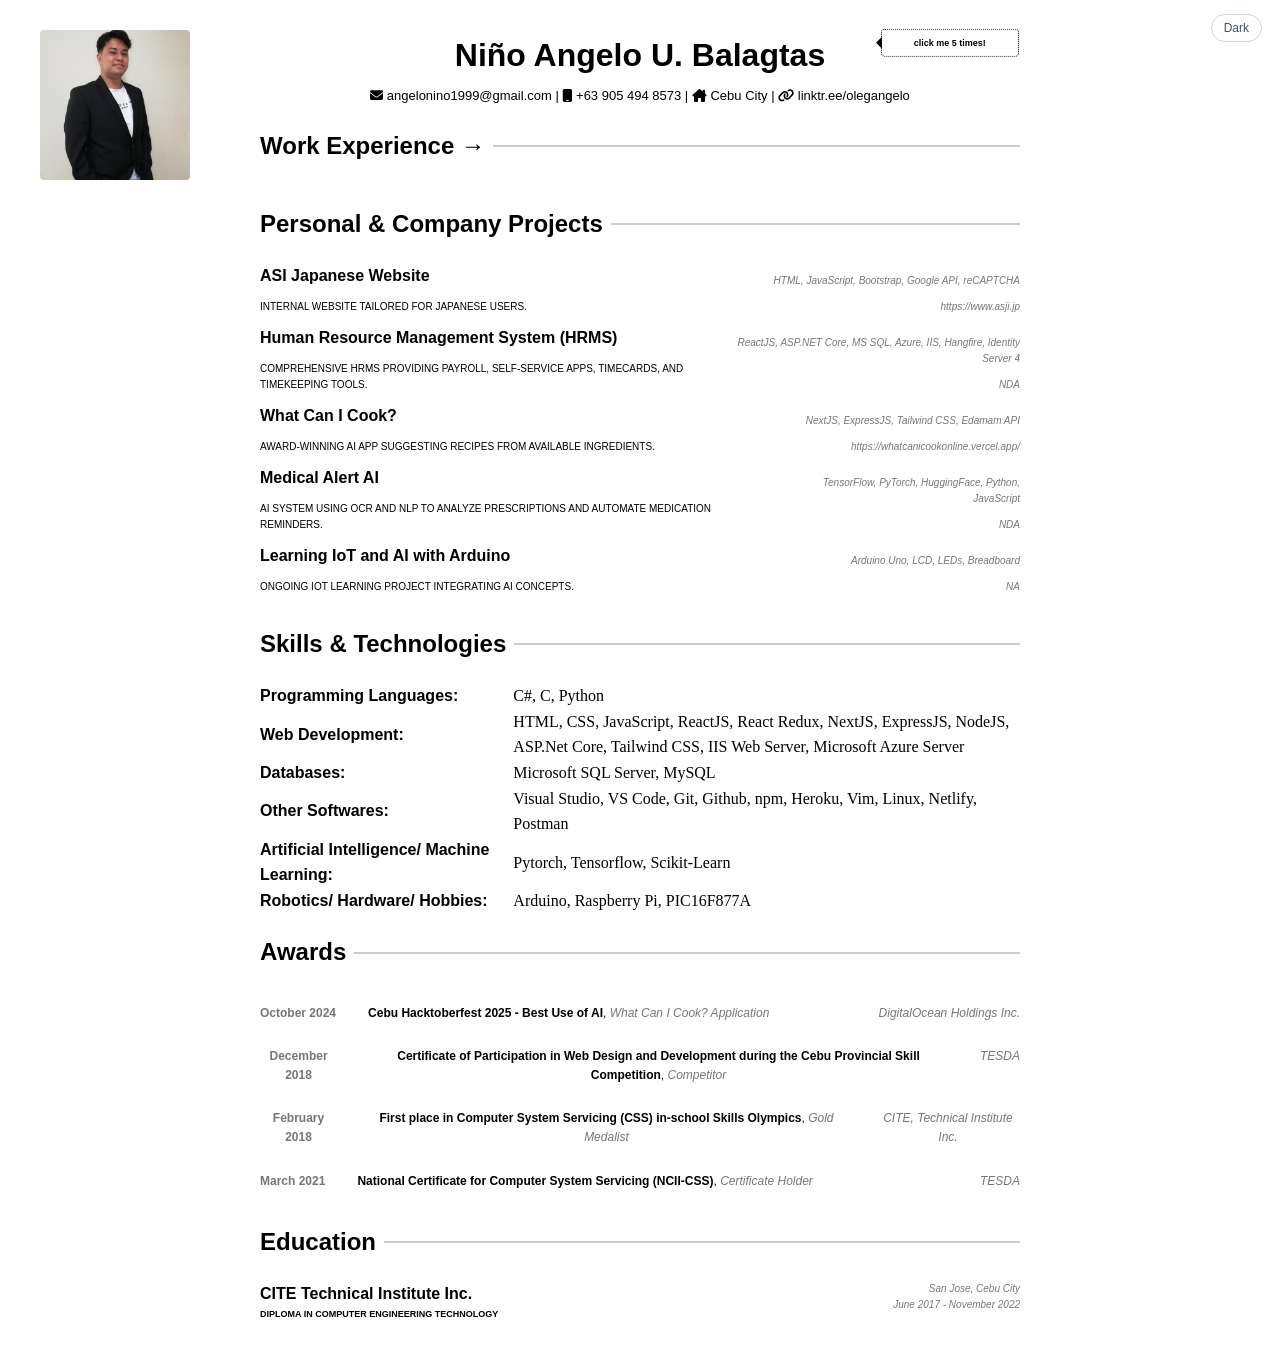
<file: index.html>
<!DOCTYPE html>
<html lang="en">
  <head>
    <meta charset="UTF-8" />
    <title>Niño Angelo Balagtas - CV</title>

    <link rel="stylesheet" href="index.css">
    <link rel="stylesheet" href="https://cdnjs.cloudflare.com/ajax/libs/font-awesome/6.7.2/css/all.min.css">
  </head>

  <body>
    <button id="theme-toggle" class="theme-toggle" type="button" aria-label="Switch to dark mode" title="Toggle dark mode">Dark</button>
    <header>
      <div class="profile-photo">
        <img src="profile.jpg" alt="Profile Photo">
      </div>
      
      <h1>
        <span class="tooltip" onclick="clickMeTooltip()">
        Ni&ntilde;o Angelo U.  Balagtas
          <span class="tooltiptext">click me <span id="counter">5</span> times!</span>
        </span>
      </h1>

      <div class="contact">
        <i class="fa fa-envelope"></i>
        <a href="mailto:angelonino1999@gmail.com" target="_blank">angelonino1999@gmail.com |</a>
        <i class="fa fa-mobile"></i> +63 905 494 8573 |
        <i class="fa fa-house-chimney"></i> Cebu City |
        <i class="fa fa-link"></i>
        <a href="https://linktr.ee/olegangelo" target="_blank">linktr.ee/olegangelo</a>
      </div>

    </header>

    <main>
      <!-- WORK EXPERIENCE -->
      <div class="divider-with-text">
        <a class="word-exp-link" href="experience.html">
          <h2>Work Experience →</h2>
        </a>
        <hr class="hr-divider">
      </div>

      <!-- PROJECTS -->
      <div class="divider-with-text">
        <h2>Personal & Company Projects</h2><hr class="hr-divider">
      </div>

      <section>
        <div class="proj-content">
          <div>
            <h4>ASI Japanese Website</h4>
            <p class="proj-description">Internal website tailored for Japanese users. 
          </div>
          <div class="proj-right">
            <p>HTML, JavaScript, Bootstrap, Google API, reCAPTCHA</p>
            <a href="https://www.asji.jp" target="_blank">https://www.asji.jp</a></p>
          </div>
        </div>
      </section>

      <section>
        <div class="proj-content">
          <div>
            <h4>Human Resource Management System (HRMS)</h4>
            <p class="proj-description">Comprehensive HRMS providing payroll, self-service apps, timecards, and timekeeping tools.</p>
          </div>
          <div class="proj-right">
            <p>ReactJS, ASP.NET Core, MS SQL, Azure, IIS, Hangfire, Identity Server 4</p>
            <p>NDA</p>
          </div>
        </div>
      </section>

      <section>
        <div class="proj-content">
          <div>
            <h4>What Can I Cook?</h4>
            <p class="proj-description">Award-winning AI app suggesting recipes from available ingredients.</p>
          </div>
          <div class="proj-right">
            <p class="tech">NextJS, ExpressJS, Tailwind CSS, Edamam API</p>
            <a href="https://whatcanicookonline.vercel.app" target="_blank">https://whatcanicookonline.vercel.app/</a>
          </div>
        </div>
      </section>

      <section>
        <div class="proj-content">
          <div>
            <h4>Medical Alert AI</h4>
            <p class="proj-description">AI system using OCR and NLP to analyze prescriptions and automate medication reminders.</p>
          </div>
          <div class="proj-right">
            <p class="tech">TensorFlow, PyTorch, HuggingFace, Python, JavaScript</p>
            <p>NDA</p>
          </div>
        </div>
      </section>

      <section>
        <div class="proj-content">
          <div>
            <h4>Learning IoT and AI with Arduino</h4>
            <p class="proj-description">Ongoing IoT learning project integrating AI concepts.</p>
          </div>
          <div class="proj-right">
            <p class="tech">Arduino Uno, LCD, LEDs, Breadboard</p>
            <p>NA</p>
          </div>
        </div>
      </section>

      <!-- SKILLS -->
      <div class="divider-with-text">
        <h2>Skills & Technologies</h2><hr class="hr-divider">
      </div>

      <div class="skills">
        <div>
          <strong>Programming Languages:</strong>
          <p>C#, C, Python</p>
        </div>

        <div>
          <strong>Web Development:</strong>
          <p>HTML, CSS, JavaScript, ReactJS, React Redux, NextJS, ExpressJS, NodeJS, ASP.Net Core, Tailwind CSS, IIS Web Server, Microsoft Azure Server</p>
        </div>

        <div>
          <strong>Databases:</strong>
          <p>Microsoft SQL Server, MySQL</p>
        </div>

        <div>
          <strong>Other Softwares:</strong>
          <p>Visual Studio, VS Code, Git, Github, npm, Heroku, Vim, Linux, Netlify, Postman</p>
        </div>

        <div>
          <strong>Artificial Intelligence/ Machine Learning:</strong>
          <p>Pytorch, Tensorflow, Scikit-Learn</p>
        </div>

        <div>
          <strong>Robotics/ Hardware/ Hobbies:</strong>
          <p>Arduino, Raspberry Pi, PIC16F877A</p>
        </div>

      </div>

      <!-- AWARDS -->
      <div class="divider-with-text">
        <h2>Awards</h2><hr class="hr-divider">
      </div>

      <div class="award-data">
        <div>
          <p class="award-date">October 2024</p>
          <p><strong>Cebu Hacktoberfest 2025 - Best Use of AI</strong>, <span> What Can I Cook? Application</span></p>
          <p class="award-giver">DigitalOcean Holdings Inc.</p>
        </div>

        <div>
          <p class="award-date">December 2018</p>
          <p><strong>Certificate of Participation in Web Design and Development during the Cebu Provincial Skill Competition</strong>, <span>Competitor</span></p>
          <p class="award-giver">TESDA</p>
        </div>

        <div>
          <p class="award-date">February 2018</p>
          <p><strong>First place in Computer System Servicing (CSS) in-school Skills Olympics</strong>, <span>Gold Medalist</span></p>
          <p class="award-giver">CITE, Technical Institute Inc.</p>
        </div>

        <div>
          <p class="award-date">March 2021</p>
          <p><strong>National Certificate for Computer System Servicing (NCII-CSS)</strong>, <span>Certificate Holder</span></p>
          <p class="award-giver">TESDA</p>
        </div>
      </div>

      <!-- EDUCATION -->
      <div class="divider-with-text">
        <h2>Education</h2><hr class="hr-divider">
      </div>

      <section>
        <div class="experience-header">
          <div>
            <h4>CITE Technical Institute Inc.</h4>
            <h6>Diploma in Computer Engineering Technology</h6>
          </div>

          <div>
            <p class="address">San Jose, Cebu City</p>
            <p class="date">June 2017 - November 2022</p>
          </div>
        </div>
      </section>

    </main>

    <script src="index.js" type="text/javascript"></script>
  </body>
</html>
</file>
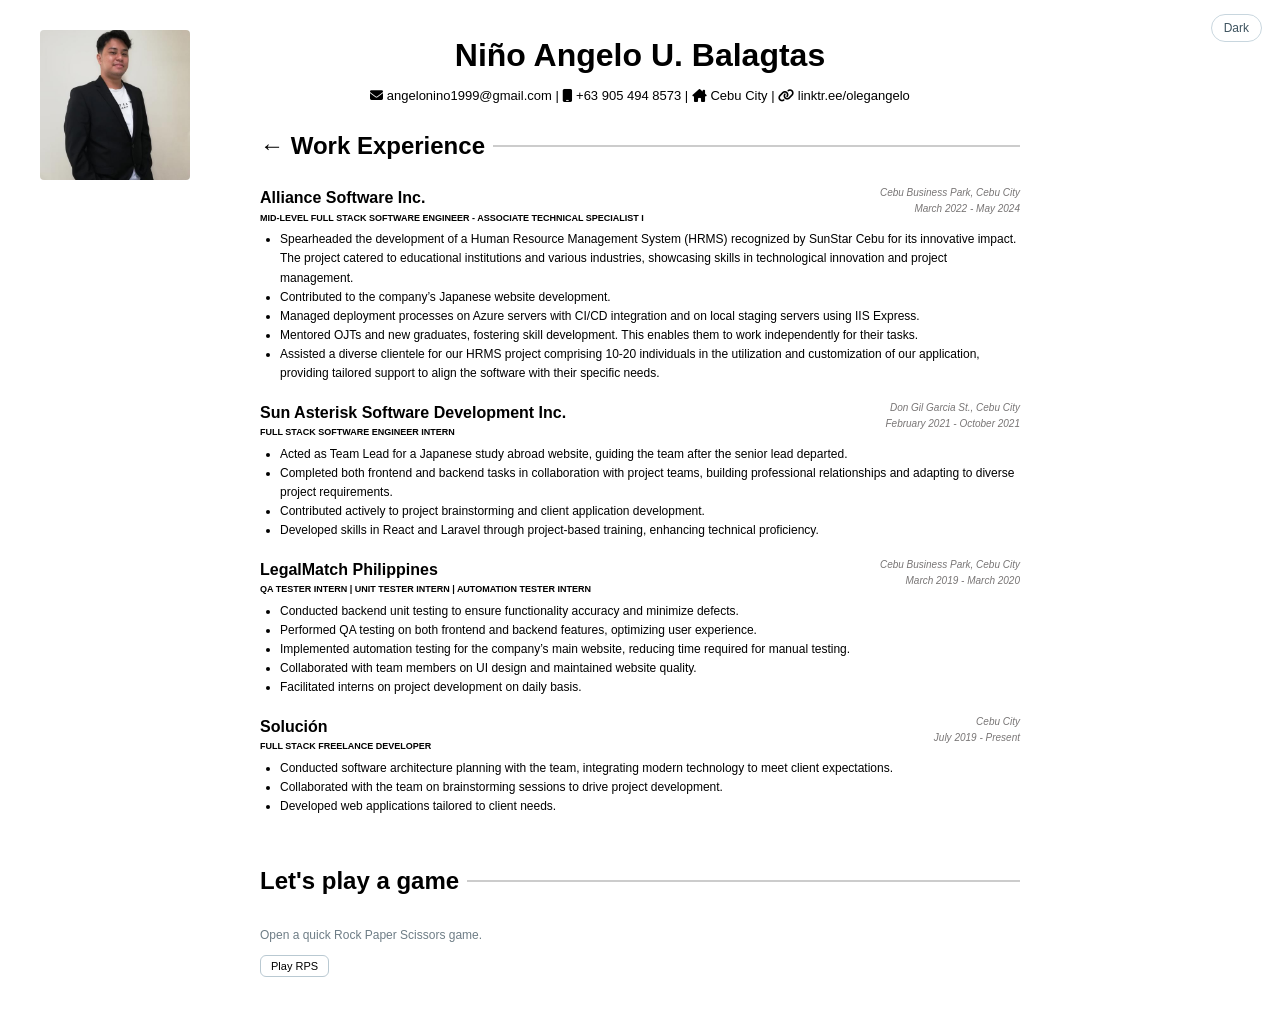
<file: experience.html>
<!DOCTYPE html>
<html lang="en">
  <head>
    <meta charset="UTF-8" />
    <title>Niño Angelo Balagtas - CV</title>

    <link rel="stylesheet" href="index.css">
    <link rel="stylesheet" href="https://cdnjs.cloudflare.com/ajax/libs/font-awesome/6.7.2/css/all.min.css">
  </head>

  <body>
    <button id="theme-toggle" class="theme-toggle" type="button" aria-label="Switch to dark mode" title="Toggle dark mode">Dark</button>
    <header>
      <div class="profile-photo">
        <img src="profile.jpg" alt="Profile Photo">
      </div>
      <h1>Ni&ntilde;o Angelo U. Balagtas</h1>
      <div class="contact">
        <i class="fa fa-envelope"></i>
        <a href="mailto:angelonino1999@gmail.com" target="_blank">angelonino1999@gmail.com |</a>
        <i class="fa fa-mobile"></i> +63 905 494 8573 |
        <i class="fa fa-house-chimney"></i> Cebu City |
        <i class="fa fa-link"></i>
        <a href="https://linktr.ee/olegangelo" target="_blank">linktr.ee/olegangelo</a>
      </div>

    </header>

    <main>
      <!-- WORK EXPERIENCE -->
      <div class="divider-with-text">
        <a class="word-exp-link" href="index.html">
          <h2>← Work Experience</h2>
        </a>
        <hr class="hr-divider">
      </div>

      <section>
        <div class="experience-header">
          <div>
            <h4>Alliance Software Inc.</h4>
            <h6>Mid-level Full Stack Software Engineer - Associate Technical Specialist I</h6>
          </div>
          <div>
            <p class="address">Cebu Business Park, Cebu City</p>
            <p class="date">March 2022 - May 2024</p>
          </div>
        </div>
        <ul>
          <li>Spearheaded the development of a Human Resource Management System (HRMS) recognized by SunStar Cebu for its innovative impact. The project catered to educational institutions and various industries, showcasing skills in technological innovation and project management.</li>
          <li>Contributed to the company’s Japanese website development.</li>
          <li>Managed deployment processes on Azure servers with CI/CD integration and on local staging servers using IIS Express.</li>
          <li>Mentored OJTs and new graduates, fostering skill development. This enables them to work independently for their tasks.</li>
          <li>Assisted a diverse clientele for our HRMS project comprising 10-20 individuals in the utilization and customization of our application, providing tailored support to align the software with their specific needs.</li>
        </ul>
      </section>

      <section>
        <div class="experience-header">
          <div>
            <h4>Sun Asterisk Software Development Inc.</h4>
            <h6>Full Stack Software Engineer Intern</h6>
          </div>
          <div>
            <p class="address">Don Gil Garcia St., Cebu City</p>
            <p class="date">February 2021 - October 2021</p>
          </div>
        </div>
          <ul>
            <li>Acted as Team Lead for a Japanese study abroad website, guiding the team after the senior lead departed.</li>
            <li>Completed both frontend and backend tasks in collaboration with project teams, building professional relationships and adapting to diverse project requirements.</li>
            <li> Contributed actively to project brainstorming and client application development.</li>
            <li> Developed skills in React and Laravel through project-based training, enhancing technical proficiency.</li>
          </ul>
      </section>

      <section>
        <div class="experience-header">
          <div>
            <h4>LegalMatch Philippines</h4>
            <h6>QA Tester Intern | Unit Tester Intern | Automation Tester Intern</h6>
          </div>
          <div>
            <p class="address">Cebu Business Park, Cebu City</p>
            <p class="date">March 2019 - March 2020</p>
          </div>
        </div>
        <ul>
          <li>Conducted backend unit testing to ensure functionality accuracy and minimize defects.</li>
          <li>Performed QA testing on both frontend and backend features, optimizing user experience.</li>
          <li>Implemented automation testing for the company’s main website, reducing time required for manual testing.</li>
          <li>Collaborated with team members on UI design and maintained website quality.</li>
          <li>Facilitated interns on project development on daily basis.</li>
        </ul>
      </section>

      <section>
        <div class="experience-header">
          <div>
            <h4>Solución</h4>
            <h6>Full Stack Freelance Developer</h6>
          </div>
          <div>
            <p class="address">Cebu City</p>
            <p class="date">July 2019 - Present</p>
          </div>
        </div>
        <ul>
          <li>Conducted software architecture planning with the team, integrating modern technology to meet client expectations.</li>
          <li>Collaborated with the team on brainstorming sessions to drive project development.</li>
          <li>Developed web applications tailored to client needs.</li>
        </ul>
      </section>

      <section class="playground-section">
        <div class="divider-with-text">
          <h2>Let's play a game</h2>
          <hr class="hr-divider">
        </div>
        <p class="playground-note">Open a quick Rock Paper Scissors game.</p>
        <div class="playground-controls">
          <button id="open-rps-modal" type="button">Play RPS</button>
        </div>
      </section>

    </main>

    <div id="rps-modal" class="rps-modal" aria-hidden="true">
      <div class="rps-modal-card" role="dialog" aria-modal="true" aria-labelledby="rps-title">
        <button id="close-rps-modal" class="rps-close" type="button" aria-label="Close game">×</button>
        <h3 id="rps-title">Rock Paper Scissors</h3>
        <p class="rps-subtitle">Choose one:</p>
        <div class="rps-actions">
          <button class="rps-choice" data-choice="Rock" type="button">Rock</button>
          <button class="rps-choice" data-choice="Paper" type="button">Paper</button>
          <button class="rps-choice" data-choice="Scissors" type="button">Scissors</button>
        </div>
        <p id="rps-result" class="rps-result" aria-live="polite">Result will show here.</p>
      </div>
    </div>

    <script src="index.js" type="text/javascript"></script>
    <script src="rps.js" type="text/javascript"></script>
  </body>
</html>
</file>
<file: index.css>
body {
    background-color: white;
    font-family: Arial, sans-serif;
    margin: 30px 40px;
    line-height: 1.6;
}

:root {
    --accent-soft: #8fb8cc;
    --accent-strong: #5e93ac;
    --surface-soft: #f7fbfd;
}

.theme-toggle {
    position: fixed;
    top: 14px;
    right: 18px;
    z-index: 1000;
    padding: 6px 12px;
    font-size: 12px;
    border: 1px solid #c8d6de;
    border-radius: 16px;
    background: #ffffff;
    color: #3f5460;
    cursor: pointer;
    transition: background-color 0.2s ease, color 0.2s ease, border-color 0.2s ease;
}

.theme-toggle:hover {
    background: #f2f7fa;
    border-color: var(--accent-soft);
}

.theme-toggle:focus-visible {
    outline: 2px solid var(--accent-soft);
    outline-offset: 2px;
}

header {
    text-align: center;
}

header h1 {
    margin-bottom: 5px;
}

.contact {
    font-size: 13px;
}

.contact a {
    text-decoration: none;
    color: black;
}

a.word-exp-link {
    color: black;
}

hr {
    margin: 20px 0;
}

main {
    display: flex;
    flex-direction: column;
    margin: 0 220px;
}

.divider-with-text {
    display: flex;
    align-items: center;
    gap: 8px;
}

.divider-with-text,
section,
.skills div,
.award-data div {
    transition: transform 0.25s ease, box-shadow 0.25s ease, background-color 0.25s ease;
}

.hr-divider {
    flex-grow: 1;
    border: none;
    border-top: 2px solid #ccc;
}

.divider-with-text:hover .hr-divider {
    border-top-color: var(--accent-soft);
}

.experience-header, .proj-content {
    display: flex;
    justify-content: space-between;
}

h2 {
    white-space: nowrap;
}

h4 {
    margin: 0;
    font-weight: 700;
}

section:hover {
    background-color: var(--surface-soft);
    transform: translateY(-2px);
}

.tooltip {
    position: relative;
    display: inline-block;
    cursor: pointer;
}

.tooltiptext {
    width: 120px;
    color: #000;
    text-align: center;
    border-radius: 4px;
    padding: 6px 8px;
    position: absolute;
    z-index: 1;

    top: 25%;
    left: 115%;
    transform: translateY(-50%);

    animation: tooltipPulse 1.5s infinite;

    font-size: xx-small;
    border: 1px dotted black;
    background: #fff;

    cursor:default;
}

.tooltiptext::after {
      content: "";
    position: absolute;
    top: 50%;
        right: 100%;
    transform: translateY(-50%);
    
    border-width: 6px;
    border-style: solid;
    border-color: transparent black transparent transparent;
}

@keyframes tooltipPulse {
    0% {
        transform: translateX(-20%) scale(1);
        box-shadow: 0 0 0 0 rgba(0,0,0,0.3);
    }
    50% {
        transform: translateX(-20%) scale(1.08);
        box-shadow: 0 0 6px rgba(0,0,0,0.4);
    }
    100% {
        transform: translateX(-20%) scale(1);
        box-shadow: 0 0 0 rgba(0,0,0,0);
    }
}

h6 {
    margin: 0;
    font-size: 9px;
    text-transform: uppercase;
}

.date, .address {
    font-size: 10px;
    font-style: italic;
    margin: 0;
    color: #787575;
    text-align: right;
}

ul {
    margin-top: 5px;
    padding-left: 20px;
}

li {
    font-size: 12px;
}

a {
    text-decoration: none;
    color: #787575;
}

a:hover {
    text-decoration: underline;
}

.contact a,
.proj-right a,
a.word-exp-link {
    transition: color 0.2s ease;
}

.contact a:hover,
.proj-right a:hover,
a.word-exp-link:hover {
    color: var(--accent-strong);
}

.proj-right {
    font-size: 10px;
    font-style: italic;
    margin: 0;
    color: #787575;
    text-align: right;
}

.proj-description {
    text-transform: uppercase;
    font-size: 10px;
}

.skills div {
    display: flex;
} 

.skills div strong {
    width: 300px;
    align-self: center;
}

.skills div p {
    margin: 0;
    width: 600px;
    align-self: center;
    font-family: "Times New Roman";
}

.award-data div {
    display: flex;
    gap: 2rem;
    font-size: 12px;
}

.award-date {
    color: #787575;
    font-weight: 700;
}

.award-data div p {
    text-align: center;
    align-items: center;
}

.award-data div p span {
    color: #787575;
    font-style: italic;
}

.award-giver {
    margin-left: auto;
    color: #787575;
    font-style: italic;
}

header {
    position: relative;
}

.profile-photo {
    position: absolute;
    top: 0;
    left: 0;
    width: clamp(90px, 12vw, 150px);
    aspect-ratio: 1 / 1;
}

.profile-photo img {
    width: 100%;
    height: 100%;
    object-fit: cover;
    border-radius: 4px; 
    transition: transform 0.25s ease, box-shadow 0.25s ease;
}

.profile-photo img:hover {
    transform: translateY(-2px);
    box-shadow: 0 8px 16px rgba(0, 0, 0, 0.12);
}

.reveal-item {
    opacity: 0;
    transform: translateY(10px);
}

.reveal-item.is-visible {
    opacity: 1;
    transform: translateY(0);
    transition: opacity 0.5s ease, transform 0.5s ease;
}

#scroll-progress {
    position: fixed;
    top: 0;
    left: 0;
    height: 3px;
    width: 0;
    z-index: 999;
    background: linear-gradient(90deg, var(--accent-soft), var(--accent-strong));
}

.link-pop {
    animation: linkPop 0.22s ease;
}

@keyframes linkPop {
    0% { transform: scale(1); }
    50% { transform: scale(1.04); }
    100% { transform: scale(1); }
}

@media (prefers-reduced-motion: reduce) {
    * {
        animation: none !important;
        transition: none !important;
        scroll-behavior: auto !important;
    }

    .reveal-item,
    .reveal-item.is-visible {
        opacity: 1;
        transform: none;
    }
}

body.dark-mode {
    background-color: #151a1f;
    color: #d8e2e8;
}

body.dark-mode .theme-toggle {
    background: #26323b;
    color: #e7eff4;
    border-color: #4a6372;
}

body.dark-mode .theme-toggle:hover {
    background: #2f3d48;
}

body.dark-mode .contact a,
body.dark-mode a.word-exp-link {
    color: #e0ecf2;
}

body.dark-mode a {
    color: #a9c1cf;
}

body.dark-mode .hr-divider {
    border-top-color: #455460;
}

body.dark-mode .tooltiptext {
    color: #eef4f8;
    border-color: #6f8798;
    background: #24303a;
}

body.dark-mode .date,
body.dark-mode .address,
body.dark-mode .award-date,
body.dark-mode .award-giver,
body.dark-mode .award-data div p span,
body.dark-mode .proj-right {
    color: #9cb2bf;
}

body.dark-mode section:hover {
    background-color: #1d252d;
}

.playground-section {
    margin-top: 10px;
}

.playground-note {
    font-size: 12px;
    color: #6e7d86;
    margin: 6px 0 10px;
}

.playground-controls {
    display: flex;
    align-items: center;
    gap: 14px;
    margin-bottom: 8px;
}

.playground-controls button {
    border: 1px solid #b9c9d2;
    background: #fff;
    border-radius: 6px;
    font-size: 11px;
    padding: 4px 10px;
    cursor: pointer;
}

.playground-controls button:hover {
    background: #f3f8fb;
}

.playground-controls p {
    margin: 0;
    font-size: 12px;
}

.rps-modal {
    position: fixed;
    inset: 0;
    display: none;
    align-items: center;
    justify-content: center;
    padding: 16px;
    background: rgba(10, 16, 20, 0.45);
    z-index: 1200;
}

.rps-modal.open {
    display: flex;
}

.rps-modal-card {
    position: relative;
    width: min(92vw, 420px);
    max-height: 90vh;
    overflow: auto;
    background: #fff;
    border: 1px solid #c6d7df;
    border-radius: 12px;
    padding: 18px;
    box-shadow: 0 12px 28px rgba(0, 0, 0, 0.2);
}

.rps-modal-card h3 {
    margin: 0 0 8px;
    color: #415965;
}

.rps-subtitle {
    margin: 0 0 12px;
    font-size: 12px;
    color: #6d7f89;
}

.rps-close {
    position: absolute;
    top: 10px;
    right: 10px;
    border: 0;
    background: transparent;
    font-size: 22px;
    line-height: 1;
    cursor: pointer;
    color: #6d7f89;
}

.rps-actions {
    display: flex;
    gap: 8px;
    margin-bottom: 12px;
}

.rps-choice {
    border: 1px solid #b9c9d2;
    background: #fff;
    border-radius: 8px;
    font-size: 12px;
    padding: 6px 10px;
    cursor: pointer;
}

.rps-choice:hover {
    background: #f3f8fb;
}

.rps-result {
    margin: 0;
    border: 1px dashed #b9c9d2;
    border-radius: 8px;
    min-height: 44px;
    display: flex;
    align-items: center;
    justify-content: center;
    font-size: 14px;
    font-weight: 700;
    color: #4f6a78;
    background: #fbfdff;
}

body.dark-mode .playground-note {
    color: #b3c5d0;
}

body.dark-mode .playground-controls button {
    background: #22303a;
    color: #dce7ee;
    border-color: #4c6473;
}

body.dark-mode .playground-controls button:hover {
    background: #2a3945;
}

body.dark-mode .rps-modal-card {
    background: #1f2a32;
    border-color: #4c6473;
}

body.dark-mode .rps-modal-card h3,
body.dark-mode .rps-subtitle,
body.dark-mode .rps-close {
    color: #d0e0e9;
}

body.dark-mode .rps-choice {
    background: #22303a;
    color: #dce7ee;
    border-color: #4c6473;
}

body.dark-mode .rps-choice:hover {
    background: #2a3945;
}

body.dark-mode .rps-result {
    border-color: #4c6473;
    background: #1a232b;
    color: #cfe1eb;
}
</file>
